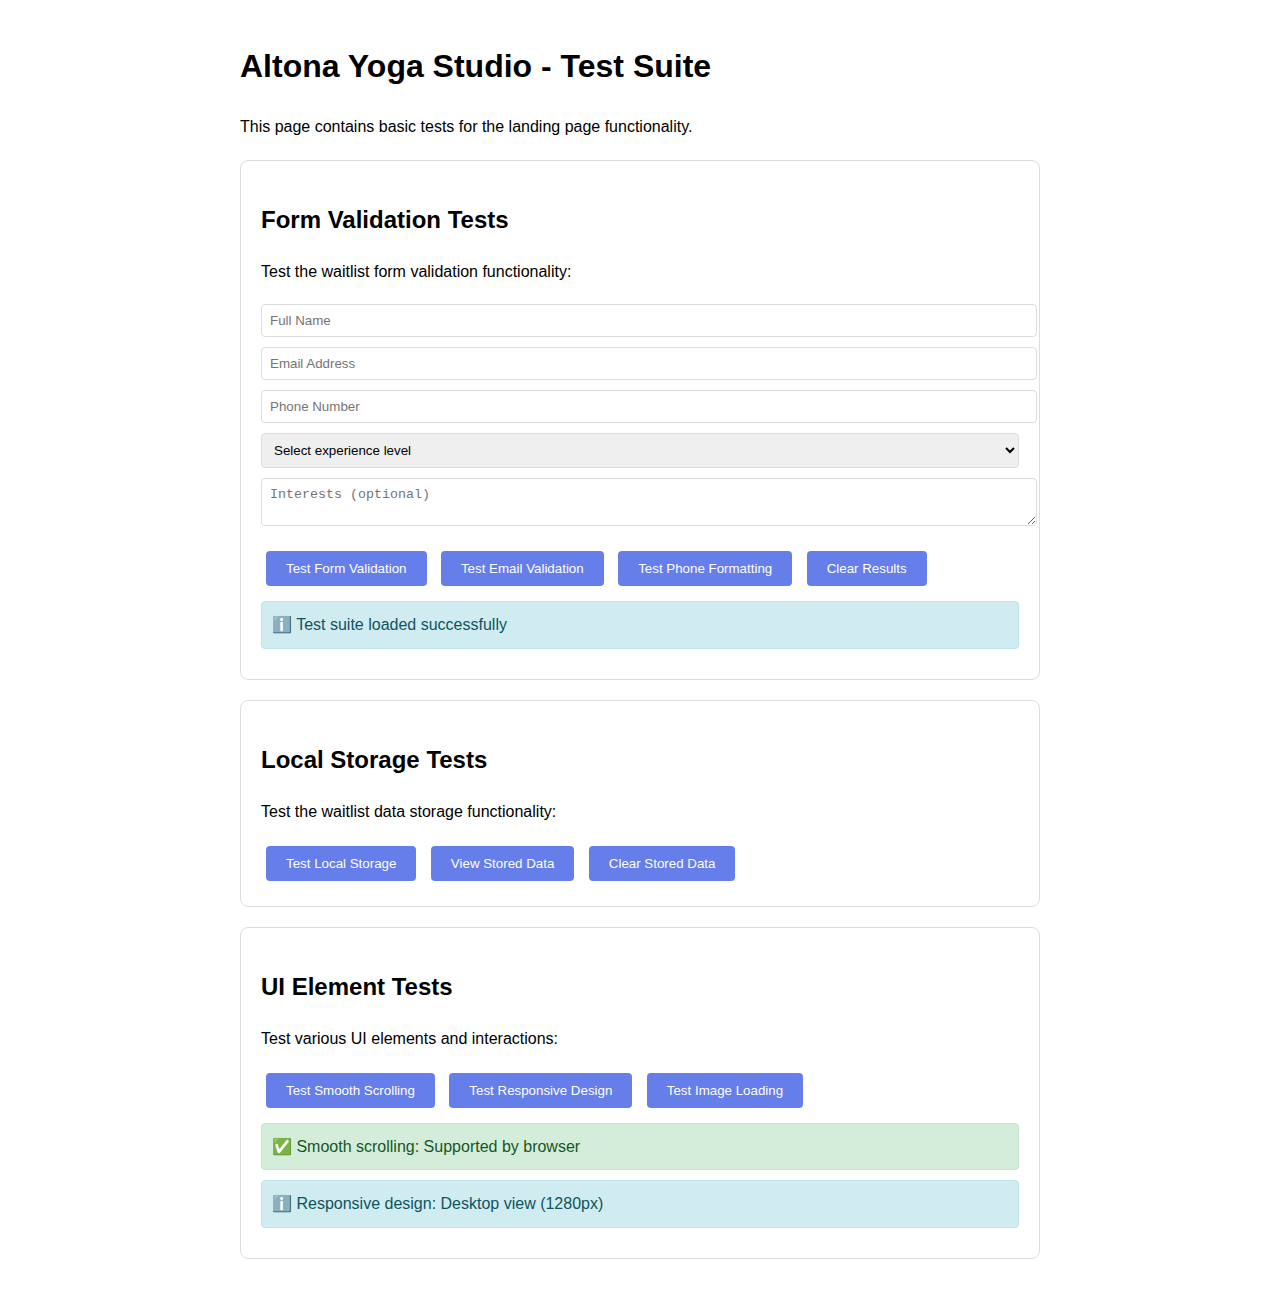
<file: tests.html>
<!DOCTYPE html>
<html lang="en">
<head>
    <meta charset="UTF-8">
    <meta name="viewport" content="width=device-width, initial-scale=1.0">
    <title>Altona Yoga Studio - Tests</title>
    <style>
        body {
            font-family: 'Inter', sans-serif;
            max-width: 800px;
            margin: 0 auto;
            padding: 20px;
            line-height: 1.6;
        }
        .test-section {
            margin: 20px 0;
            padding: 20px;
            border: 1px solid #ddd;
            border-radius: 8px;
        }
        .test-result {
            padding: 10px;
            margin: 10px 0;
            border-radius: 4px;
        }
        .pass {
            background-color: #d4edda;
            color: #155724;
            border: 1px solid #c3e6cb;
        }
        .fail {
            background-color: #f8d7da;
            color: #721c24;
            border: 1px solid #f5c6cb;
        }
        .info {
            background-color: #d1ecf1;
            color: #0c5460;
            border: 1px solid #bee5eb;
        }
        button {
            background: #667eea;
            color: white;
            border: none;
            padding: 10px 20px;
            border-radius: 4px;
            cursor: pointer;
            margin: 5px;
        }
        button:hover {
            background: #5a67d8;
        }
        #test-form {
            margin: 20px 0;
        }
        #test-form input, #test-form select, #test-form textarea {
            display: block;
            width: 100%;
            margin: 10px 0;
            padding: 8px;
            border: 1px solid #ddd;
            border-radius: 4px;
        }
    </style>
</head>
<body>
    <h1>Altona Yoga Studio - Test Suite</h1>
    <p>This page contains basic tests for the landing page functionality.</p>

    <div class="test-section">
        <h2>Form Validation Tests</h2>
        <p>Test the waitlist form validation functionality:</p>
        
        <form id="test-form">
            <input type="text" id="test-name" placeholder="Full Name" required>
            <input type="email" id="test-email" placeholder="Email Address" required>
            <input type="tel" id="test-phone" placeholder="Phone Number">
            <select id="test-experience">
                <option value="">Select experience level</option>
                <option value="beginner">Beginner</option>
                <option value="intermediate">Intermediate</option>
                <option value="advanced">Advanced</option>
            </select>
            <textarea id="test-interests" placeholder="Interests (optional)"></textarea>
        </form>

        <button onclick="testFormValidation()">Test Form Validation</button>
        <button onclick="testEmailValidation()">Test Email Validation</button>
        <button onclick="testPhoneFormatting()">Test Phone Formatting</button>
        <button onclick="clearTestResults()">Clear Results</button>

        <div id="test-results"></div>
    </div>

    <div class="test-section">
        <h2>Local Storage Tests</h2>
        <p>Test the waitlist data storage functionality:</p>
        
        <button onclick="testLocalStorage()">Test Local Storage</button>
        <button onclick="viewStoredData()">View Stored Data</button>
        <button onclick="clearStoredData()">Clear Stored Data</button>

        <div id="storage-results"></div>
    </div>

    <div class="test-section">
        <h2>UI Element Tests</h2>
        <p>Test various UI elements and interactions:</p>
        
        <button onclick="testSmoothScrolling()">Test Smooth Scrolling</button>
        <button onclick="testResponsiveDesign()">Test Responsive Design</button>
        <button onclick="testImageLoading()">Test Image Loading</button>

        <div id="ui-results"></div>
    </div>

    <script>
        // Test results container
        function addTestResult(message, type = 'info') {
            const resultsDiv = document.getElementById('test-results');
            const resultDiv = document.createElement('div');
            resultDiv.className = `test-result ${type}`;
            resultDiv.textContent = message;
            resultsDiv.appendChild(resultDiv);
        }

        function addStorageResult(message, type = 'info') {
            const resultsDiv = document.getElementById('storage-results');
            const resultDiv = document.createElement('div');
            resultDiv.className = `test-result ${type}`;
            resultDiv.textContent = message;
            resultsDiv.appendChild(resultDiv);
        }

        function addUIResult(message, type = 'info') {
            const resultsDiv = document.getElementById('ui-results');
            const resultDiv = document.createElement('div');
            resultDiv.className = `test-result ${type}`;
            resultDiv.textContent = message;
            resultsDiv.appendChild(resultDiv);
        }

        // Form validation tests
        function testFormValidation() {
            const name = document.getElementById('test-name').value;
            const email = document.getElementById('test-email').value;

            if (!name || !email) {
                addTestResult('❌ Form validation failed: Required fields missing', 'fail');
            } else {
                addTestResult('✅ Form validation passed: All required fields present', 'pass');
            }
        }

        function testEmailValidation() {
            const email = document.getElementById('test-email').value;
            const emailRegex = /^[^\s@]+@[^\s@]+\.[^\s@]+$/;

            if (email && emailRegex.test(email)) {
                addTestResult('✅ Email validation passed: Valid email format', 'pass');
            } else if (email) {
                addTestResult('❌ Email validation failed: Invalid email format', 'fail');
            } else {
                addTestResult('ℹ️ Email validation: No email provided for testing', 'info');
            }
        }

        function testPhoneFormatting() {
            const phone = document.getElementById('test-phone').value;
            const formattedPhone = phone.replace(/\D/g, '').replace(/(\d{3})(\d{3})(\d{4})/, '($1) $2-$3');
            
            if (phone && phone !== formattedPhone) {
                addTestResult(`ℹ️ Phone formatting: ${phone} → ${formattedPhone}`, 'info');
            } else if (phone) {
                addTestResult('✅ Phone formatting: Already properly formatted', 'pass');
            } else {
                addTestResult('ℹ️ Phone formatting: No phone number provided for testing', 'info');
            }
        }

        // Local storage tests
        function testLocalStorage() {
            try {
                const testData = {
                    name: 'Test User',
                    email: 'test@example.com',
                    id: Date.now(),
                    submittedAt: new Date().toISOString()
                };

                const existingData = JSON.parse(localStorage.getItem('yogaWaitlist') || '[]');
                existingData.push(testData);
                localStorage.setItem('yogaWaitlist', JSON.stringify(existingData));

                addStorageResult('✅ Local storage test passed: Data stored successfully', 'pass');
            } catch (error) {
                addStorageResult(`❌ Local storage test failed: ${error.message}`, 'fail');
            }
        }

        function viewStoredData() {
            try {
                const data = JSON.parse(localStorage.getItem('yogaWaitlist') || '[]');
                if (data.length > 0) {
                    addStorageResult(`ℹ️ Stored data: ${data.length} entries found`, 'info');
                    data.forEach((entry, index) => {
                        addStorageResult(`Entry ${index + 1}: ${entry.name} (${entry.email})`, 'info');
                    });
                } else {
                    addStorageResult('ℹ️ No stored data found', 'info');
                }
            } catch (error) {
                addStorageResult(`❌ Error reading stored data: ${error.message}`, 'fail');
            }
        }

        function clearStoredData() {
            try {
                localStorage.removeItem('yogaWaitlist');
                addStorageResult('✅ Stored data cleared successfully', 'pass');
            } catch (error) {
                addStorageResult(`❌ Error clearing stored data: ${error.message}`, 'fail');
            }
        }

        // UI tests
        function testSmoothScrolling() {
            if ('scrollBehavior' in document.documentElement.style) {
                addUIResult('✅ Smooth scrolling: Supported by browser', 'pass');
            } else {
                addUIResult('❌ Smooth scrolling: Not supported by browser', 'fail');
            }
        }

        function testResponsiveDesign() {
            const width = window.innerWidth;
            if (width < 768) {
                addUIResult(`ℹ️ Responsive design: Mobile view (${width}px)`, 'info');
            } else if (width < 1024) {
                addUIResult(`ℹ️ Responsive design: Tablet view (${width}px)`, 'info');
            } else {
                addUIResult(`ℹ️ Responsive design: Desktop view (${width}px)`, 'info');
            }
        }

        function testImageLoading() {
            const testImage = new Image();
            testImage.onload = function() {
                addUIResult('✅ Image loading: Test image loaded successfully', 'pass');
            };
            testImage.onerror = function() {
                addUIResult('❌ Image loading: Test image failed to load', 'fail');
            };
            testImage.src = 'https://images.unsplash.com/photo-1544367567-0f2fcb009e0b?w=100&h=100&fit=crop';
        }

        function clearTestResults() {
            document.getElementById('test-results').innerHTML = '';
        }

        // Auto-run some basic tests on page load
        window.addEventListener('load', function() {
            addTestResult('ℹ️ Test suite loaded successfully', 'info');
            testSmoothScrolling();
            testResponsiveDesign();
        });
    </script>
</body>
</html>
</file>
